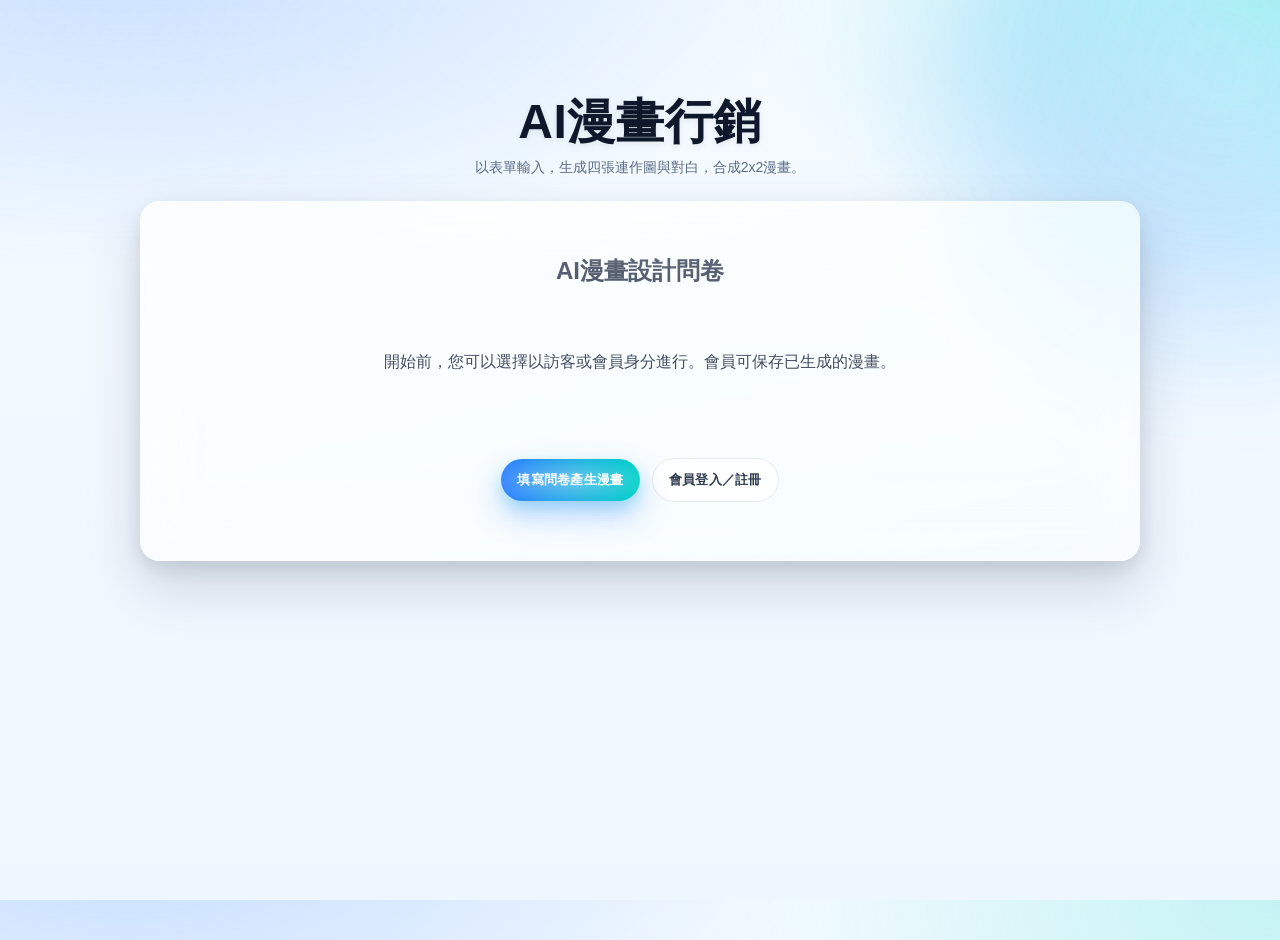
<file: AI_manhwa1/index.html>
<!DOCTYPE html>
<html lang="zh-Hant">
<head>
  <meta charset="UTF-8" />
  <meta name="viewport" content="width=device-width, initial-scale=1" />
  <title>AI漫畫行銷 — 首頁</title>
  <link rel="stylesheet" href="styles.css">
</head>
<body class="form-glass">
  <div class="ribbon" aria-hidden="true"></div>

  <div class="wrap">
    <header class="hero">
      <h1 class="hero-title">AI漫畫行銷</h1>
      <p class="hero-kicker">以表單輸入，生成四張連作圖與對白，合成2x2漫畫。</p>

    </header>

    <section class="panel center">
      <h2 style="margin:0 0 10px;">AI漫畫設計問卷</h2>
      <p style="margin:0 0 12px;">開始前，您可以選擇以訪客或會員身分進行。會員可保存已生成的漫畫。</p>

      <div class="actions hstack">
        <button class="btn btn-primary" onclick="location.href='form.html'">填寫問卷產生漫畫</button>
        <button class="btn btn-ghost" onclick="location.href='auth.html'">會員登入／註冊</button>
        <button class="btn btn-ghost" onclick="location.href='my.html'"hidden>我的漫畫</button>
      </div>
    </section>
  </div>
<script src="common.js"></script>
</body>
</html>
</file>
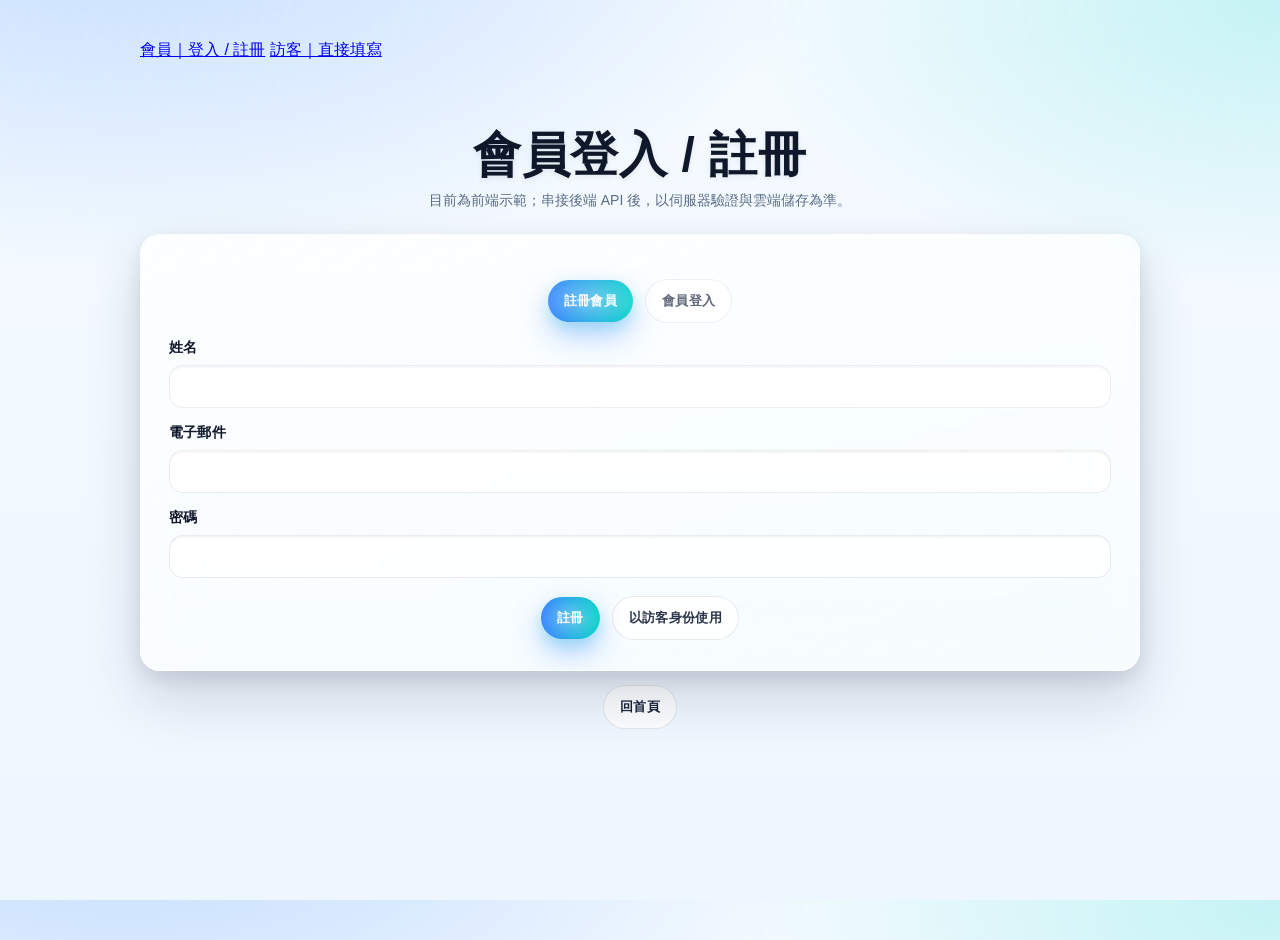
<file: AI_manhwa1/auth.html>
<!DOCTYPE html>
<html lang="zh-Hant">
<head>
  <meta charset="UTF-8" />
  <meta name="viewport" content="width=device-width, initial-scale=1" />
  <title>AI漫畫行銷 — 會員</title>
  <link rel="stylesheet" href="styles.css">
</head>

<body class="form-glass">
  <div class="wrap">
    
    <!-- 共用導覽列：登入時顯示「我的漫畫」 -->
    <nav class="nav" style="margin-bottom:12px;">
      <a href="auth.html">會員｜登入 / 註冊</a>
      <a href="form.html">訪客｜直接填寫</a>
      <a id="linkMy" href="my.html" hidden>我的漫畫</a>
    </nav>

    <header class="hero">
      <h1 class="hero-title">會員登入 / 註冊</h1>
      <p class="hero-kicker">目前為前端示範；串接後端 API 後，以伺服器驗證與雲端儲存為準。</p>
    </header>

    <section class="panel">
      <!-- 分頁切換（註冊 / 登入） -->
      <div class="actions" role="tablist" aria-label="auth switch">
        <button id="tab-signup" class="btn btn-primary" type="button"
                role="tab" aria-selected="true" aria-controls="panel-signup">註冊會員</button>
        <button id="tab-login" class="btn btn-ghost" type="button"
                role="tab" aria-selected="false" aria-controls="panel-login">會員登入</button>
      </div>

      <!-- 註冊面板 -->
      <div id="panel-signup" role="tabpanel" aria-labelledby="tab-signup" style="margin-top:16px;">
        <form id="signup" novalidate autocomplete="on">
          <label for="name">姓名</label>
          <input id="name" type="text" required />
          <label for="email">電子郵件</label>
          <input id="email" type="email" required />
          <label for="pw">密碼</label>
          <input id="pw" type="password" required />
          <div class="actions center-block">
            <button class="btn btn-primary" type="submit">註冊</button>
            <button class="btn btn-ghost" type="button" id="guestFromSignup">以訪客身份使用</button>
          </div>
        </form>
      </div>

      <!-- 登入面板 -->
      <div id="panel-login" role="tabpanel" aria-labelledby="tab-login" hidden style="margin-top:16px;">
        <form id="login" novalidate autocomplete="on">
          <label for="lemail">電子郵件</label>
          <input id="lemail" type="email" required />
          <label for="lpw">密碼</label>
          <input id="lpw" type="password" required />
          <div class="actions center-block">
            <button class="btn btn-primary" type="submit">登入</button>
            <button class="btn btn-ghost" type="button" id="guestFromLogin">以訪客身份使用</button>
            <button class="btn btn-ghost" type="button" id="fillDemo">填入示範帳號</button>
          </div>
        </form>
      </div>
    </section>

    <div class="actions center-block" style="margin-top:14px;">
      <a href="index.html"><button class="btn btn-ghost" type="button">回首頁</button></a>
    </div>
  </div>

  <!-- 先載入共用工具（getSession / setupNavVisibility 等） -->
  <script src="common.js"></script>

  <!-- 本頁邏輯（僅繁體中文註解） -->
  <script>
    // ---- 分頁切換：註冊 / 登入 ----
    const $tabSignup   = document.getElementById('tab-signup');
    const $tabLogin    = document.getElementById('tab-login');
    const $panelSignup = document.getElementById('panel-signup');
    const $panelLogin  = document.getElementById('panel-login');

    function setTab(which){
      const isSignup = which === 'signup';
      // 標籤樣式與 ARIA 狀態
      $tabSignup.classList.toggle('btn-primary', isSignup);
      $tabSignup.classList.toggle('btn-ghost',  !isSignup);
      $tabSignup.setAttribute('aria-selected', String(isSignup));

      $tabLogin.classList.toggle('btn-primary', !isSignup);
      $tabLogin.classList.toggle('btn-ghost',   isSignup);
      $tabLogin.setAttribute('aria-selected', String(!isSignup));

      // 顯示/隱藏面板
      $panelSignup.hidden = !isSignup;
      $panelLogin.hidden  =  isSignup;
    }
    $tabSignup.addEventListener('click', ()=>setTab('signup'));
    $tabLogin .addEventListener('click', ()=>setTab('login'));
    (function initTabFromQuery(){
      const t = (new URLSearchParams(location.search).get('tab') || '').toLowerCase();
      setTab(t === 'login' ? 'login' : 'signup');
    })();

    // ---- 本地使用者（前端 Demo，用 localStorage 模擬）----
    function getUsers(){
      try{ return JSON.parse(localStorage.getItem('users') || '[]'); }
      catch(e){ return []; }
    }
    function setUsers(arr){
      localStorage.setItem('users', JSON.stringify(arr));
    }
    // 確保有示範帳號（demo@example.com / demo1234）
    function ensureDemoUser(){
      const users = getUsers();
      if(!users.some(u => u.email === 'demo@example.com')){
        users.push({ name:'示範用戶', email:'demo@example.com', pw:'demo1234' });
        setUsers(users);
      }
    }

    // ---- 註冊流程（Demo：成功後直接登入並導向我的漫畫）----
    document.getElementById('signup').addEventListener('submit', (e)=>{
      e.preventDefault();
      const name  = document.getElementById('name').value.trim();
      const email = document.getElementById('email').value.trim();
      const pw    = document.getElementById('pw').value;
      if(!name || !email || !pw){ alert('請完整填寫註冊資料'); return; }

      const users = getUsers();
      if(users.some(u=>u.email===email)){ alert('此電子郵件已註冊'); return; }

      users.push({ name, email, pw });
      setUsers(users);

      // Demo 體驗：註冊後自動登入並前往「我的漫畫」
      setSession(email);
      alert('註冊完成，已為您登入');
      location.href = 'my.html';
    });

    // ---- 登入流程（成功後導向我的漫畫）----
    document.getElementById('login').addEventListener('submit', (e)=>{
      e.preventDefault();
      const email = document.getElementById('lemail').value.trim();
      const pw    = document.getElementById('lpw').value;
      const user  = getUsers().find(u=>u.email===email && u.pw===pw);
      if(!user){ alert('帳號或密碼錯誤'); return; }
      setSession(email);
      alert('登入成功');
      location.href = 'my.html';
    });

    // ---- 快速進入訪客模式 ----
    document.getElementById('guestFromSignup').addEventListener('click', ()=>location.href='form.html');
    document.getElementById('guestFromLogin') .addEventListener('click', ()=>location.href='form.html');

    // ---- 自動填入示範帳密（並建立示範用戶）----
    document.getElementById('fillDemo').addEventListener('click', ()=>{
      ensureDemoUser();
      setTab('login');
      document.getElementById('lemail').value = 'demo@example.com';
      document.getElementById('lpw').value    = 'demo1234';
    });

    // ---- 導覽列可視控制：登入時顯示「我的漫畫」 ----
    if (typeof setupNavVisibility === 'function') {
      setupNavVisibility();
    }
  </script>
</body>
</html>
</file>
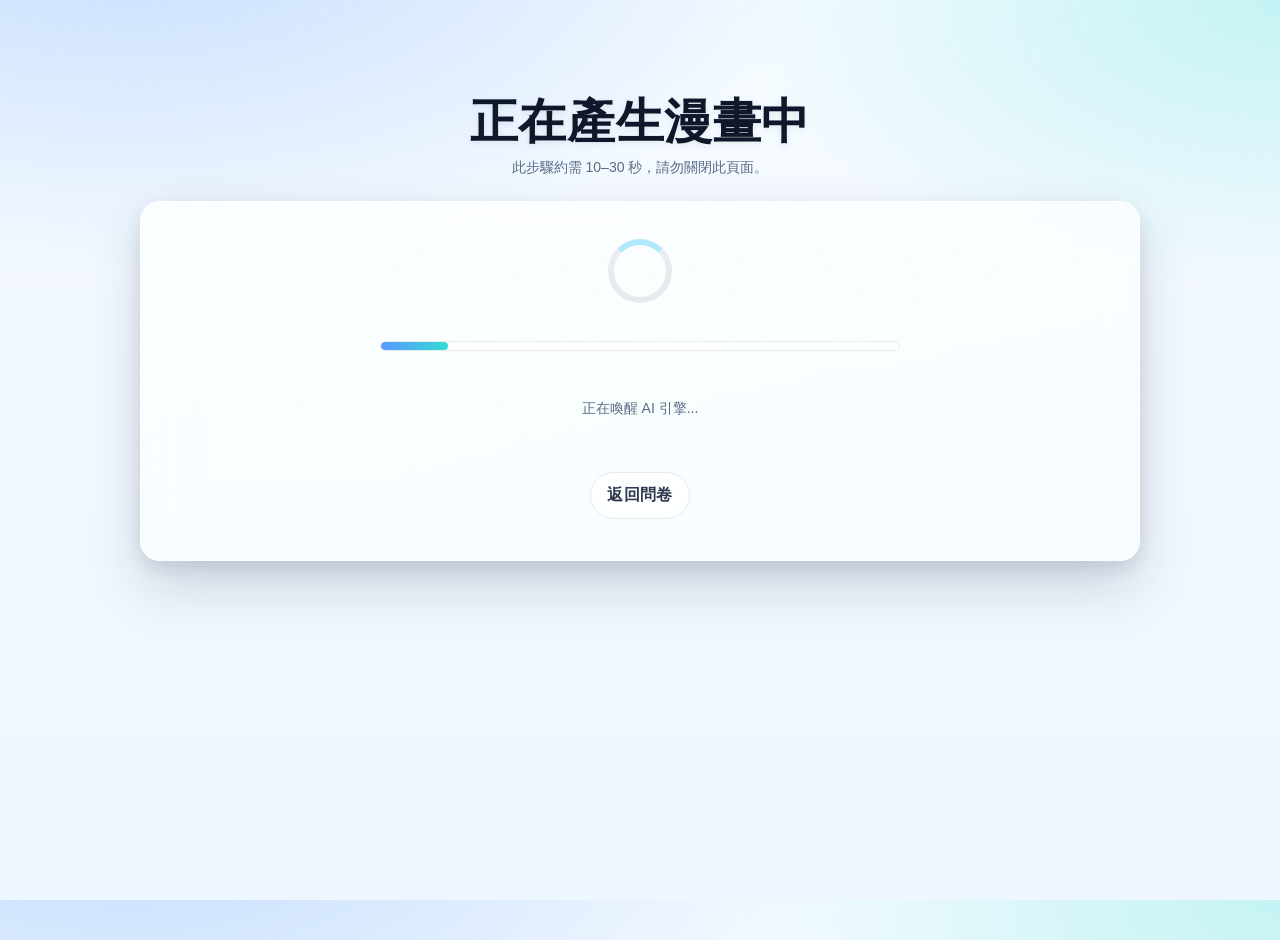
<file: AI_manhwa1/generating.html>
<!DOCTYPE html>
<html lang="zh-Hant">
<head>
  <meta charset="UTF-8" />
  <meta name="viewport" content="width=device-width, initial-scale=1" />
  <title>AI 漫畫行銷 — 產生中</title>
  <link rel="stylesheet" href="styles.css">
  <style>
    .progress-bar {
      height: 8px;
      background: #3b82f6;
      transition: width 0.4s ease;
      border-radius: 4px;
    }
    .progress {
      height: 8px;
      background: #e2e8f0;
      border-radius: 4px;
      overflow: hidden;
    }
  </style>
</head>
<body class="form-glass generating">
  <div class="wrap">
    <header class="hero">
      <h1 class="hero-title">正在產生漫畫中</h1>
      <p class="hero-kicker">此步驟約需 10–30 秒，請勿關閉此頁面。</p>
    </header>

    <section class="panel center">
      <div class="spinner" aria-hidden="true"></div>

      <!-- 簡易進度條 -->
      <div class="progress" aria-label="progress" style="width:min(520px,86vw);margin:16px auto;">
        <div class="progress-bar" id="bar" style="width:0%"></div>
      </div>

      <p id="tip" class="subtitle" style="margin-top:8px;">初始化中…</p>

      <div class="actions" style="margin-top:16px;">
        <a class="btn btn-ghost" href="form.html" role="button">返回問卷</a>
      </div>
    </section>
  </div>

  <!-- 工具載入 -->
  <script src="common.js"></script>
  <script>
    const N8N_WEBHOOK_URL = "https://kento1234.app.n8n.cloud/webhook/comic-webhook";

    document.addEventListener('DOMContentLoaded', async () => {
      const bar = document.getElementById('bar');
      const tip = document.getElementById('tip');
      
      const urlParams = new URLSearchParams(window.location.search);
      const jobId = urlParams.get('job');

      const steps = [
        '正在喚醒 AI 引擎...',
        '傳送參數至 n8n...',
        '生成第 1 張影像...',
        '生成第 2 張影像...',
        '生成第 3 張影像...',
        '生成第 4 張影像...',
        '合成漫畫與對白...'
      ];
      let i = 0;

      // --- FUNGSI TRIGGER n8n ---
      async function triggerN8n() {
        if (!jobId) {
          console.error("Job ID not found in URL");
          return;
        }
        try {
          await fetch(`${N8N_WEBHOOK_URL}?jobId=${jobId}`, {
            method: 'GET',
            mode: 'no-cors' // Melewati proteksi CORS browser
          });
          console.log("n8n workflow triggered for Job ID:", jobId);
        } catch (err) {
          console.error("Failed to trigger n8n:", err);
        }
      }

      triggerN8n();

      function tick() {
        const pct = Math.min(100, Math.round(((i + 1) / (steps.length + 1)) * 100));
        bar.style.width = pct + '%';
        tip.textContent = steps[i] || '正在導向結果頁面...';
        i++;

        if (i <= steps.length) {
          setTimeout(tick, 1500);
        } else {
          location.href = 'result.html?job=' + encodeURIComponent(jobId);
        }
      }

      setTimeout(tick, 800);
    });
  </script>
</body>
</html>
</file>
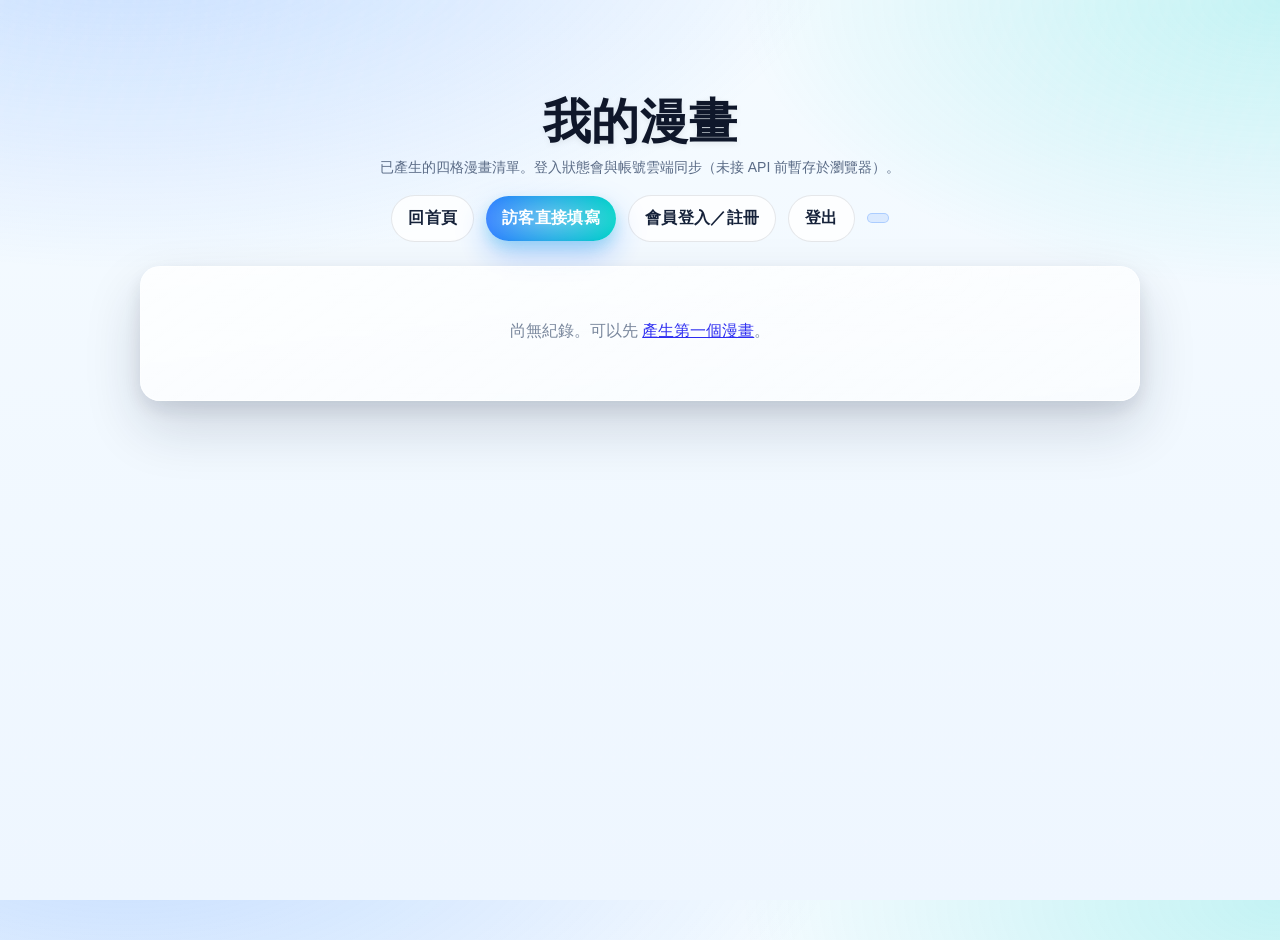
<file: AI_manhwa1/my.html>
<!DOCTYPE html>
<html lang="zh-Hant">
<head>
  <meta charset="UTF-8" />
  <meta name="viewport" content="width=device-width, initial-scale=1" />
  <title>AI漫畫行銷 — 我的漫畫</title>
  <link rel="stylesheet" href="styles.css">
  <style>
    /* Page-local tweaks; reuse the global design system */
    .mini-collage{
      display:grid; grid-template-columns:1fr 1fr; grid-template-rows:1fr 1fr; gap:8px;
    }
    .mini-collage .cell{
      position:relative; border-radius:10px; overflow:hidden;
      border:1px solid var(--border-2); background:#fff; aspect-ratio:1/1;
    }
    .mini-collage img{ width:100%; height:100%; object-fit:cover; display:block; }
    .comic-card .toolbar{ display:flex; gap:8px; flex-wrap:wrap; margin-top:10px; align-items:center; }
    .empty{ text-align:center; color:var(--muted); padding:28px 10px; }
  </style>
</head>
<body class="form-glass">
  <div class="wrap">
    <header class="hero">
      <h1 class="hero-title">我的漫畫</h1>
      <p class="hero-kicker">已產生的四格漫畫清單。登入狀態會與帳號雲端同步（未接 API 前暫存於瀏覽器）。</p>
      <div class="actions">
        <!-- Use anchors with .btn classes for consistent styling -->
        <a class="btn btn-ghost" href="index.html" role="button">回首頁</a>
        <a id="makeLink" class="btn btn-primary" href="form.html" role="button">訪客直接填寫</a>
        <a id="authLink" class="btn btn-ghost" href="auth.html" role="button">會員登入／註冊</a>
        <a id="logoutLink" class="btn btn-ghost" href="#" role="button" hidden>登出</a>
        <span id="whoami" class="badge" hidden></span>
      </div>
    </header>

    <section class="panel">
      <div id="list" class="grid-2"></div>
      <div id="empty" class="empty" hidden>尚無紀錄。可以先 <a href="form.html">產生第一個漫畫</a>。</div>
    </section>
  </div>

  <!-- Load shared helpers FIRST -->
  <script src="common.js"></script>
  <script>
    // ---- 0) Header state: switch CTA text by login status ----
    document.addEventListener('DOMContentLoaded', () => {
      // 判斷是否已登入（前端示範：session 或 token 任一存在）
      const sessionEmail = (typeof getSession === 'function') ? getSession() : '';
      const loggedIn = !!(sessionEmail || (typeof getToken === 'function' && getToken()));

      const make   = document.getElementById('makeLink');   // 主 CTA
      const auth   = document.getElementById('authLink');   // 登入／註冊
      const logout = document.getElementById('logoutLink'); // 登出
      const whoami = document.getElementById('whoami');     // 顯示當前登入帳號

      if (loggedIn) {
        // 已登入：CTA 語意改為會員創建，顯示登出與帳號
        if (make)   { make.textContent = '以會員身份填寫'; make.href = 'form.html'; }
        if (auth)   { auth.hidden = true; }
        if (logout) {
          logout.hidden = false;
          logout.addEventListener('click', (e) => {
            e.preventDefault();
            // 前端示範登出：清除 session（正式串後端時請改為呼叫 /logout）
            if (typeof clearSession === 'function') clearSession();
            alert('您已登出');
            location.reload();
          });
        }
        if (whoami) {
          whoami.hidden = false;
          whoami.textContent = sessionEmail ? ('已登入：' + sessionEmail) : '已登入';
        }
      } else {
        // 未登入：保留訪客流程，顯示登入／註冊連結
        if (make)   { make.textContent = '訪客直接填寫'; make.href = 'form.html'; }
        if (auth)   { auth.hidden = false; }
        if (logout) { logout.hidden = true; }
        if (whoami) { whoami.hidden = true; }
      }
    });

    // ---- 1) Data source: prefer backend, fallback to localStorage ----
    async function fetchComics(){
      const token = (typeof getToken === 'function') ? getToken() : '';
      try{
        // If you already have a backend, enable this block and replace the URL:
        // const res = await fetch('/api/comics?limit=50', { headers:{ Authorization:'Bearer ' + token } });
        // if(!res.ok) throw new Error('API ' + res.status);
        // const rows = await res.json(); // [{ jobId, images:[...], createdAt, prompts?... }]
        // return rows;

        // Fallback to local jobs: list items with key "job:*"
        return (typeof listLocalJobs === 'function') ? listLocalJobs() : [];
      }catch(e){
        console.warn('fetchComics fallback to local', e);
        return (typeof listLocalJobs === 'function') ? listLocalJobs() : [];
      }
    }

    // ---- 2) Render list ----
    function renderList(rows){
      const host  = document.getElementById('list');
      const empty = document.getElementById('empty');
      host.innerHTML = '';

      if(!rows.length){
        empty.hidden = false;
        return;
      }
      empty.hidden = true;

      rows.forEach(row=>{
        const { jobId, images = [], createdAt } = row;
        const card = document.createElement('div');
        card.className = 'card comic-card';

        // 2×2 visual without canvas (avoid CORS during preview)
        const collage = document.createElement('div');
        collage.className = 'mini-collage';
        for(let i=0;i<4;i++){
          const cell = document.createElement('figure'); cell.className = 'cell';
          const img  = new Image(); img.alt = `#${jobId} - 圖 ${i+1}`;
          img.loading = 'lazy';
          img.src = images[i] || ('demo/' + (i+1) + '.jpg');
          cell.appendChild(img);
          collage.appendChild(cell);
        }
        card.appendChild(collage);

        // Toolbar
        const bar = document.createElement('div');
        bar.className = 'toolbar';
        bar.innerHTML = `
          <button class="btn btn-primary" data-dl="${jobId}">下載2×2</button>
          <button class="btn btn-ghost"   data-open="${jobId}">開啟</button>
          <button class="btn btn-ghost"   data-reuse="${jobId}">再生成</button>
          <button class="btn btn-ghost"   data-del="${jobId}">刪除</button>
          <span class="badge">${createdAt ? new Date(createdAt).toLocaleString() : jobId}</span>
        `;
        card.appendChild(bar);

        // Events
        const onDownload = async () => {
          try{
            // compose2x2 容錯：CORS 失敗則以占位格繪製
            const dataUrl = await compose2x2(images, { size: 1024, allowPlaceholders: true });
            downloadDataUrl(dataUrl, `comic_${jobId}_2x2.png`);
          }catch(err){
            alert('合成失敗（可能為跨網域圖片）。請改在結果頁下載，或使用同源圖片。');
          }
        };
        bar.querySelector('[data-dl]')   ?.addEventListener('click', onDownload);
        bar.querySelector('[data-open]') ?.addEventListener('click', ()=>location.href=`result.html?job=${encodeURIComponent(jobId)}`);
        bar.querySelector('[data-reuse]')?.addEventListener('click', ()=>location.href=`form.html?from=${encodeURIComponent(jobId)}`);
        bar.querySelector('[data-del]')  ?.addEventListener('click', ()=>{
          if(confirm('確定要刪除此紀錄？')){
            if (typeof deleteLocalJob === 'function') deleteLocalJob(jobId);
            card.remove();
            if(!document.querySelector('.comic-card')) document.getElementById('empty').hidden = false;
          }
        });

        host.appendChild(card);
      });
    }

    // ---- 3) Init ----
    (async function init(){
      const rows = await fetchComics();
      renderList(rows);
    })();
  </script>
</body>
</html>
</file>
<file: AI_manhwa1/styles.css>
.form-glass{
  /* palette */
  --bg-1:#f5fbff; --bg-2:#eef6ff;
  --text:#16223a; --muted:#5a6b86;
  --accent:#2f7fff; --accent-2:#00d1c9;

  /* glass params */
  --glass:rgba(255,255,255,.50);
  --glass-strong:rgba(255,255,255,.68);
  --border:rgba(255,255,255,.65);
  --border-2:rgba(21,32,51,.10);
  --ring:0 0 0 4px rgba(47,127,255,.22);
  --radius:20px;
  --shadow:0 26px 56px rgba(16,30,54,.16),
           0 8px 20px rgba(16,30,54,.10);

  margin:0;
  font-family:ui-sans-serif,-apple-system,Segoe UI,Roboto,"Noto Sans TC","PingFang TC","Hiragino Sans",Arial,sans-serif;
  color:var(--text);
  background:
    radial-gradient(1200px 600px at 10% -10%, rgba(47,127,255,.25), transparent 60%),
    radial-gradient(900px 480px at 100% 0%, rgba(0,209,201,.20), transparent 60%),
    linear-gradient(180deg,var(--bg-1),var(--bg-2));
  overflow-x:hidden; overflow-y:auto;
}
.form-glass, .form-glass * , .form-glass *::before, .form-glass *::after{ box-sizing:border-box; }
html, .form-glass{ height:100%; }

/* optional soft patterns */
.form-glass::before{
  content:""; position:fixed; inset:0; pointer-events:none; z-index:0;
  background:
    radial-gradient(circle at 12% 18%, rgba(255,255,255,.18) 0 2px, transparent 3px) 0 0/12px 12px,
    radial-gradient(circle at 82% 8%, rgba(255,255,255,.12) 0 2px, transparent 3px) 0 0/14px 14px;
  mix-blend-mode:soft-light; opacity:.25;
}
.form-glass::after{
  content:""; position:fixed; inset:0; pointer-events:none; z-index:0;
  background:repeating-linear-gradient(110deg, rgba(255,255,255,.03) 0 6px, transparent 6px 18px);
}

/* floating highlight blob */
.form-glass .ribbon{
  position:fixed; inset:-220px -220px auto auto; width:560px; height:560px; pointer-events:none; z-index:0;
  background:
    radial-gradient(50% 50% at 50% 50%, rgba(255,255,255,.28), rgba(255,255,255,0) 70%),
    conic-gradient(from 210deg, rgba(47,127,255,.25), rgba(0,209,201,.22), rgba(47,127,255,.25));
  filter:blur(64px) saturate(140%); border-radius:50%; opacity:.7;
  animation:fg-float 16s ease-in-out infinite alternate;
}
@keyframes fg-float{ from{transform:translate(0,0) rotate(0) scale(1);} to{transform:translate(-44px,-22px) rotate(8deg) scale(1.06);} }

/* ---- 2) Layout ---- */
.form-glass .wrap{ width:min(1000px,94vw); margin:40px auto 80px; position:relative; z-index:1; }
.form-glass .hero{ position:relative; display:grid; place-items:center; padding:56px 16px 24px; }
.form-glass .hero-title{
  margin:0; font-weight:900; text-align:center;
  font-size:clamp(28px,5.2vw,48px); letter-spacing:.6px; line-height:1.1; color:#0f172a;
  text-shadow:0 2px 6px rgba(0,0,0,.08);
}
.form-glass .hero-kicker{ margin:10px 0 0; text-align:center; color:var(--muted); font-size:14px; }

/* glass card / panel */
.form-glass .panel, .form-glass .glass{
  position:relative;
  background:
    linear-gradient(145deg,var(--glass-strong),var(--glass)),
    linear-gradient(0deg,rgba(255,255,255,.06),rgba(255,255,255,.06));
  border-radius:var(--radius);
  border:1px solid var(--border);
  box-shadow:var(--shadow);
  backdrop-filter:blur(24px) saturate(185%);
  -webkit-backdrop-filter:blur(24px) saturate(185%);
  padding:26px 28px 30px;
  overflow:hidden; isolation:isolate;
}
.form-glass .panel::before, .form-glass .glass::before{
  content:""; position:absolute; inset:0; border-radius:calc(var(--radius) + 1px);
  background:linear-gradient(180deg, rgba(255,255,255,.55), rgba(255,255,255,.10));
  mix-blend-mode:screen; opacity:.55; pointer-events:none;
}
.form-glass .panel::after, .form-glass .glass::after{
  content:""; position:absolute; top:-35%; left:-8%; width:160%; height:60%;
  background:linear-gradient(100deg, rgba(255,255,255,.65), rgba(255,255,255,0) 60%);
  transform:rotate(8deg); filter:blur(34px); opacity:.48; pointer-events:none;
}

/* ---- 3) Titles & helpers ---- */
.form-glass .page-title{
  text-align:center; margin:30px 0 20px;
  font-size:32px; font-weight:900; color:#0F172A; letter-spacing:1px;
  text-shadow:0 2px 6px rgba(0,0,0,.08);
}
.form-glass h1{ margin:0 0 6px; font-size:clamp(22px,3.2vw,30px); letter-spacing:.3px; font-weight:900; }
.form-glass .subtitle{ margin:0 0 14px; color:var(--muted); font-size:14px; line-height:1.55; }
.form-glass .req-line{ display:flex; align-items:center; gap:10px; margin:10px 0 16px; color:var(--muted); font-size:13px; }
.form-glass .badge{ display:inline-block; padding:4px 10px; border-radius:999px; background:rgba(47,127,255,.12); color:var(--accent); font-weight:800; border:1px solid rgba(47,127,255,.28); }
.form-glass h1, .form-glass .subtitle, .form-glass .req-line, .form-glass label{ position:relative; z-index:2; }

/* ---- 4) Grid ---- */
.form-glass .grid{ display:grid; grid-template-columns:1fr 1fr; gap:16px; }
.form-glass .grid-1{ display:grid; grid-template-columns:1fr; gap:16px; }
@media (max-width:840px){ .form-glass .grid{ grid-template-columns:1fr; } }

/* ---- 5) Fields ---- */
.form-glass label{
  display:block; margin-top:16px; font-weight:800; font-size:14px; letter-spacing:.2px; color:#0F172A;
}
.form-glass input[type="text"],
.form-glass input[type="email"],
.form-glass input[type="password"],
.form-glass textarea,
.form-glass select{
  width:100%; margin-top:8px; padding:12px 14px; font-size:15px; color:var(--text);
  background:rgba(255,255,255,.86); border:1px solid var(--border-2); border-radius:14px;
  box-shadow:inset 0 2px 0 rgba(0,0,0,.04); transition:box-shadow .2s, border-color .2s, transform .04s;
}
.form-glass textarea{ min-height:96px; resize:vertical; }
.form-glass input:focus, .form-glass textarea:focus, .form-glass select:focus{
  outline:none; border-color:var(--accent); box-shadow:var(--ring);
}

/* ---- 6) Chips ---- */
.form-glass .chips{ display:flex; flex-wrap:wrap; gap:10px; margin-top:8px; }
.form-glass .chip{
  display:inline-flex; align-items:center; gap:8px; cursor:pointer; user-select:none;
  padding:9px 12px; border-radius:999px; color:var(--text);
  background:rgba(255,255,255,.80); border:1px solid var(--border-2);
  transition:transform .04s ease, box-shadow .15s ease, border-color .15s ease;
}
.form-glass .chip input{ transform:translateY(1px); }
.form-glass .chip:hover{ transform:translateY(-1px); }
.form-glass .chip.is-on{
  background:linear-gradient(90deg, rgba(47,127,255,.20), rgba(0,209,201,.20));
  border-color:rgba(47,127,255,.45);
  box-shadow:0 6px 14px rgba(47,127,255,.20);
}

/* ---- 7) Section title ---- */
.form-glass .section-title{
  margin-top:22px; padding-top:10px; font-weight:900; font-size:14px; letter-spacing:.3px;
  border-top:1px solid rgba(255,255,255,.6);
}

/* ---- 8) Bubble input (speech-like) ---- */
.form-glass .bubble{
  position:relative; background:rgba(255,255,255,.88);
  border:1px solid var(--border-2); border-radius:16px; padding:10px; margin-top:8px;
  box-shadow:0 8px 20px rgba(16,30,54,.08);
}
.form-glass .bubble::after{
  content:""; position:absolute; left:22px; bottom:-10px; width:18px; height:18px;
  background:rgba(255,255,255,.88);
  border-left:1px solid var(--border-2); border-bottom:1px solid var(--border-2);
  transform:rotate(45deg);
}
.form-glass .bubble input{ border:none; background:transparent; width:100%; outline:none; font-size:15px; color:var(--text); }

/* ---- 9) Buttons ---- */
.form-glass .actions{ display:flex; gap:12px; flex-wrap:wrap; margin-top:18px; }
.form-glass .btn{ appearance:none; cursor:pointer; border:none; border-radius:14px; padding:12px 16px; font-weight:900; letter-spacing:.3px; }
.form-glass .btn-primary, .form-glass button.btn-primary{
  position:relative; overflow:hidden; color:#fff;
  background:linear-gradient(90deg,var(--accent),var(--accent-2));
  box-shadow:0 14px 30px rgba(47,127,255,.35), 0 6px 14px rgba(0,209,201,.22);
}
.form-glass .btn-primary::after{
  content:""; position:absolute; inset:-40%;
  background:radial-gradient(50% 50% at 50% 50%, rgba(255,255,255,.35), transparent 70%);
  mix-blend-mode:screen; animation:fg-shine 3s linear infinite;
}
@keyframes fg-shine{ 0%{ transform:translateX(-60%);} 100%{ transform:translateX(60%);} }
.form-glass .btn-ghost, .form-glass button.btn-ghost{
  background:rgba(255,255,255,.80); border:1px solid var(--border-2); color:var(--text);
}

/* ---- 10) Spinner / cards (for generating & results) ---- */
.form-glass .center{ display:grid; place-items:center; min-height:40vh; }
.form-glass .spinner{
  width:64px; height:64px; border-radius:50%;
  border:6px solid rgba(31,41,55,.12); border-top-color:#8fdcff; animation:fg-sp 1s linear infinite;
}
@keyframes fg-sp{ to { transform: rotate(1turn);} }
.form-glass .grid-2{ display:grid; grid-template-columns:repeat(2,1fr); gap:12px; }
@media (max-width:720px){ .form-glass .grid-2{ grid-template-columns:1fr; } }
.form-glass .card{ background:#fff; border:1px solid var(--border-2); border-radius:16px; overflow:hidden; box-shadow:0 10px 24px rgba(16,30,54,.08); }
.form-glass .card img{ width:100%; display:block; }
.form-glass .toolbar{ display:flex; gap:8px; flex-wrap:wrap; margin-top:12px; }
.form-glass .badge{ display:inline-block; padding:4px 10px; border-radius:999px; background:rgba(47,127,255,.12); color:#2f7fff; font-weight:800; border:1px solid rgba(47,127,255,.28); }

.result-screen{
  height: 100svh;
  width: 100svw;
  display: grid;
  grid-template-rows: auto 1fr auto;
  place-items: center;
  padding: clamp(8px, 2vmin, 16px);
  overflow: hidden;
}

.result-title{
  margin: 0;
  font-weight: 900;
  font-size: clamp(16px, 2.4vmin, 20px);
  color: #0F172A;
  text-align: center;
}

.comic-square{
  width: min(92svw, 92svh);
  aspect-ratio: 1 / 1;
  display: grid;
  grid-template-columns: 1fr 1fr;
  grid-template-rows: 1fr 1fr;
  gap: clamp(6px, 1.2vmin, 12px);
  padding: clamp(6px, 1.2vmin, 12px);
  background: rgba(255,255,255,.60);
  border: 1px solid var(--border-2);
  border-radius: 16px;
  box-shadow: 0 10px 24px rgba(16,30,54,.08);
}

.comic-square .card{
  background: #fff;
  border: 1px solid var(--border-2);
  border-radius: 12px;
  overflow: hidden;
  box-shadow: 0 8px 18px rgba(16,30,54,.06);
}

.comic-square img{
  width: 100%;
  height: 100%;
  object-fit: cover;
}

.result-toolbar{
  display: flex;
  gap: 8px;
  flex-wrap: wrap;
  align-items: center;
  width: min(92svw, 92svh);
  justify-content: flex-start;
}

.result-toolbar .btn{
  padding: clamp(8px, 1.2vmin, 12px) clamp(10px, 1.6vmin, 14px);
  border-radius: 12px;
  font-size: clamp(12px, 1.8vmin, 14px);
}

@media (orientation: landscape){
  .comic-square{ width: min(86svw, 86svh); }
  .result-toolbar{ width: min(86svw, 86svh); }
}
.actions.center { justify-content: center; }

.actions.center { justify-content: center; }

.form-glass a.btn {
  display: inline-block;
  text-decoration: none;
}

.form-glass .actions{
  display: flex;
  gap: 12px;
  flex-wrap: wrap;
  margin-top: 18px;
  justify-content: center;
  align-items: center;
}

.form-glass .btn,
.form-glass .btn-primary,
.form-glass .btn-ghost{
  border-radius: 999px;
  padding: 12px 16px;
}
@media (max-width: 480px){
  .form-glass .actions .btn{ flex: 1 1 100%; }
}

/* progress bar (generating) */
.form-glass .progress{
  width: min(560px, 90vw);
  height: 10px;
  background: rgba(255,255,255,.7);
  border: 1px solid var(--border-2);
  border-radius: 999px;
  margin-top: 16px;
  overflow: hidden;
}
.form-glass .progress-bar{
  height: 100%;
  background: linear-gradient(90deg, var(--accent), var(--accent-2));
  width: 0%;
  transition: width .4s ease;
}
</file>
